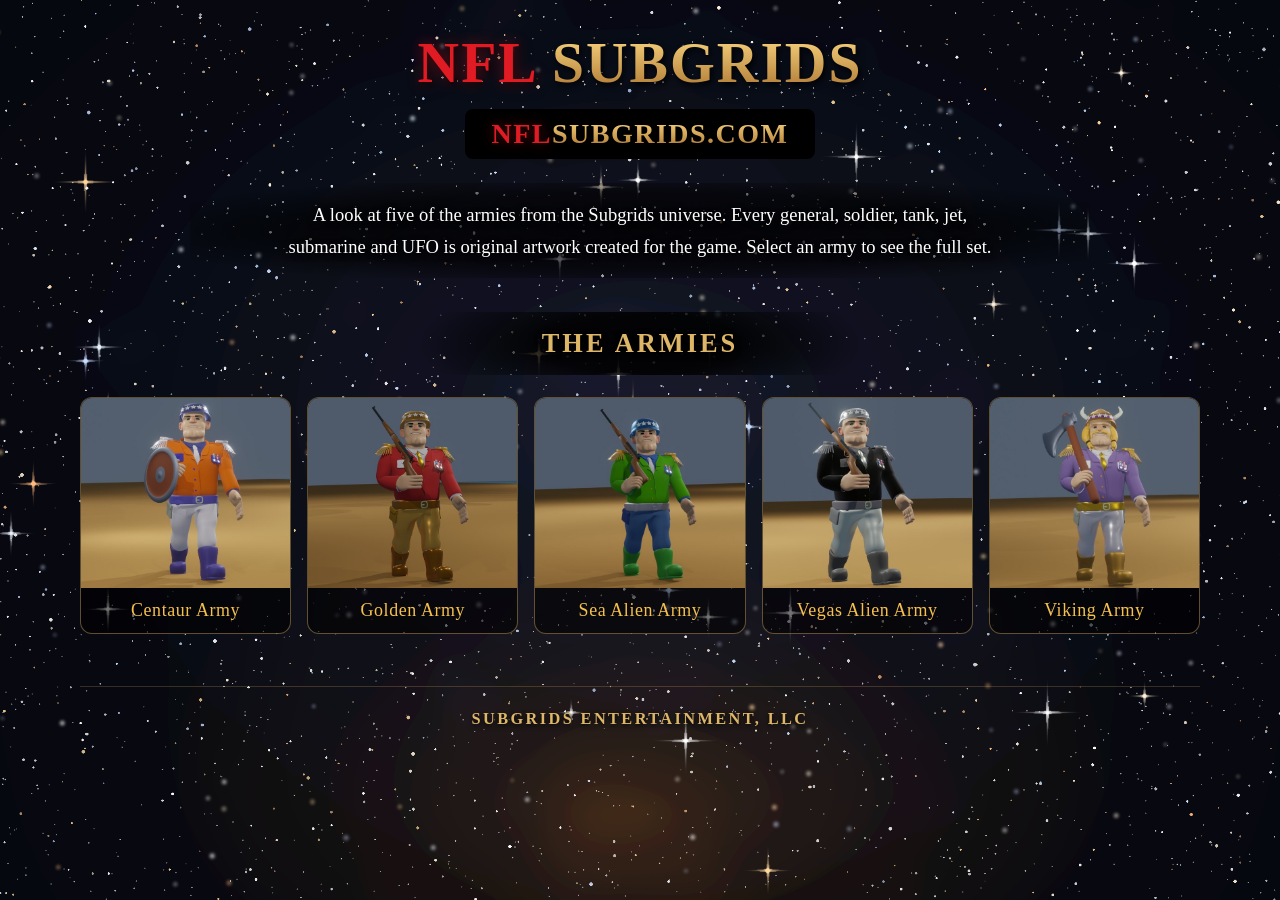
<file: index.html>
<!DOCTYPE html>
<html lang="en">
<head>
<meta charset="utf-8">
<meta name="viewport" content="width=device-width, initial-scale=1">
<title>NFL SUBGRIDS | Army Licensing</title>
<link rel="stylesheet" href="style.css?v=6">
</head>
<body>
<div class="wrap">
  <header>
    <h1 class="brand"><span class="nfl">NFL</span> <span class="gold">SUBGRIDS</span></h1>
    <a class="sitename" href="https://subgrids.com" target="_blank" rel="noopener"><span class="nfl">NFL</span><span class="gold">SUBGRIDS.COM</span></a>
  </header>
  <p class="intro">A look at five of the armies from the Subgrids universe. Every general,
  soldier, tank, jet, submarine and UFO is original artwork created for the game.
  Select an army to see the full set.</p>
  <h2 class="section">The Armies</h2>
  <div class="grid five">
    <a class="card" href="centaur.html">
      <img src="imgs/centaur/01-general.jpg" alt="Centaur Army">
      <div class="label">Centaur Army</div>
    </a>
    <a class="card" href="golden.html">
      <img src="imgs/golden/01-general.jpg" alt="Golden Army">
      <div class="label">Golden Army</div>
    </a>
    <a class="card" href="sea-alien.html">
      <img src="imgs/sea-alien/01-general.jpg" alt="Sea Alien Army">
      <div class="label">Sea Alien Army</div>
    </a>
    <a class="card" href="vegas-alien.html">
      <img src="imgs/vegas-alien/01-general.jpg" alt="Vegas Alien Army">
      <div class="label">Vegas Alien Army</div>
    </a>
    <a class="card" href="viking.html">
      <img src="imgs/viking/01-general.jpg" alt="Viking Army">
      <div class="label">Viking Army</div>
    </a>
  </div>
  <div class="sitefoot">Subgrids Entertainment, LLC</div>
</div>
</body>
</html>
</file>
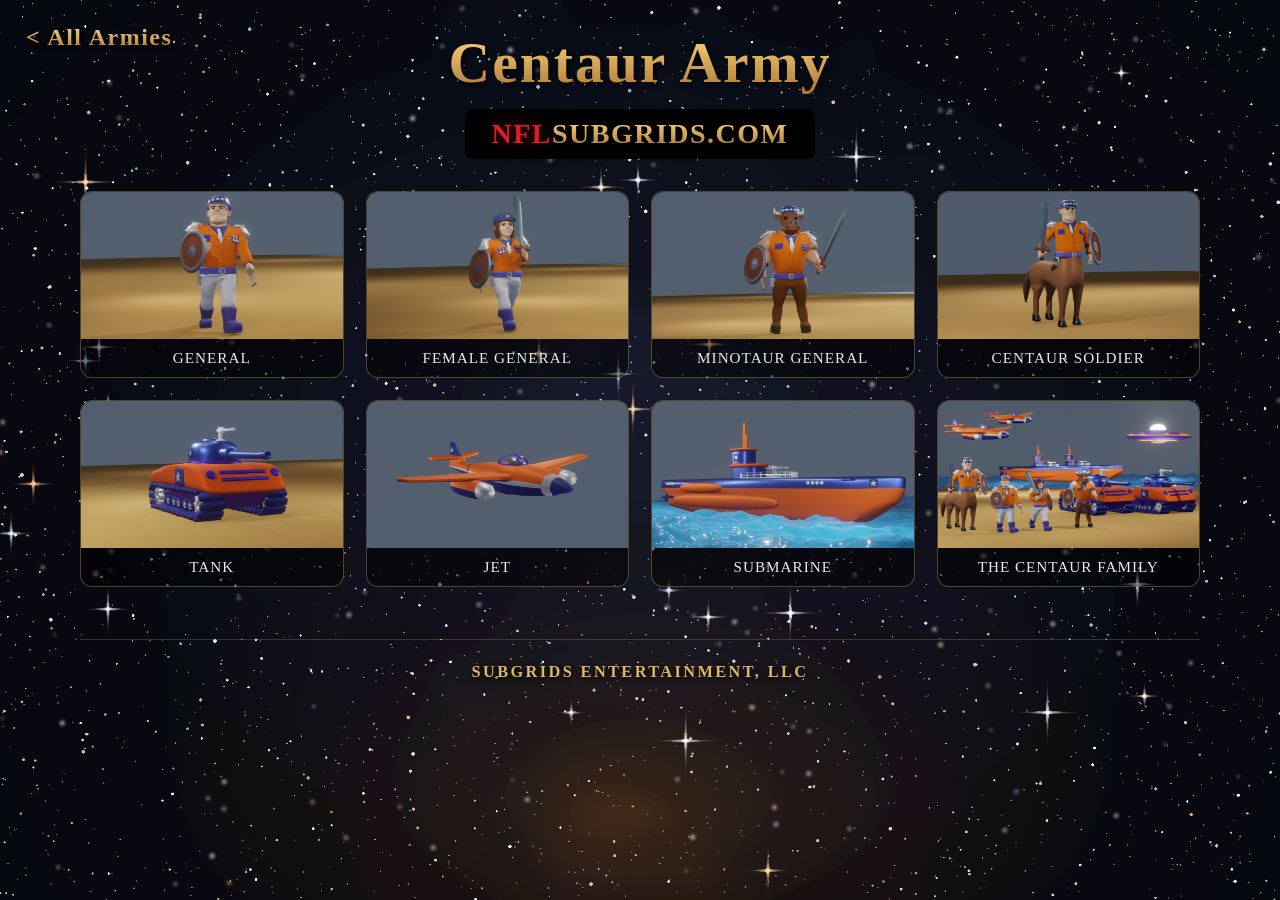
<file: centaur.html>
<!DOCTYPE html>
<html lang="en">
<head>
<meta charset="utf-8">
<meta name="viewport" content="width=device-width, initial-scale=1">
<title>Centaur Army | NFL SUBGRIDS</title>
<link rel="stylesheet" href="style.css?v=6">
</head>
<body>
<div class="wrap">
  <a class="back" href="index.html">&lt; All Armies</a>
  <header>
    <h1 class="brand gold-only">Centaur Army</h1>
    <a class="sitename" href="https://subgrids.com" target="_blank" rel="noopener"><span class="nfl">NFL</span><span class="gold">SUBGRIDS.COM</span></a>
  </header>
  <div class="grid" style="margin-top:26px;">
    <div class="plate">
      <img src="imgs/centaur/01-general.jpg" alt="Centaur Army - General" loading="lazy">
      <div class="cap">General</div>
    </div>
    <div class="plate">
      <img src="imgs/centaur/02-female-general.jpg" alt="Centaur Army - Female General" loading="lazy">
      <div class="cap">Female General</div>
    </div>
    <div class="plate">
      <img src="imgs/centaur/03-minotaur-general.jpg" alt="Centaur Army - Minotaur General" loading="lazy">
      <div class="cap">Minotaur General</div>
    </div>
    <div class="plate">
      <img src="imgs/centaur/04-centaur-soldier.jpg" alt="Centaur Army - Centaur Soldier" loading="lazy">
      <div class="cap">Centaur Soldier</div>
    </div>
    <div class="plate">
      <img src="imgs/centaur/05-tank.jpg" alt="Centaur Army - Tank" loading="lazy">
      <div class="cap">Tank</div>
    </div>
    <div class="plate">
      <img src="imgs/centaur/06-jet.jpg" alt="Centaur Army - Jet" loading="lazy">
      <div class="cap">Jet</div>
    </div>
    <div class="plate">
      <img src="imgs/centaur/07-submarine.jpg" alt="Centaur Army - Submarine" loading="lazy">
      <div class="cap">Submarine</div>
    </div>
    <div class="plate">
      <img src="imgs/centaur/10-the-centaur-family.jpg" alt="Centaur Army - The Centaur Family" loading="lazy">
      <div class="cap">The Centaur Family</div>
    </div>
  </div>
  <div class="sitefoot">Subgrids Entertainment, LLC</div>
</div>
</body>
</html>
</file>
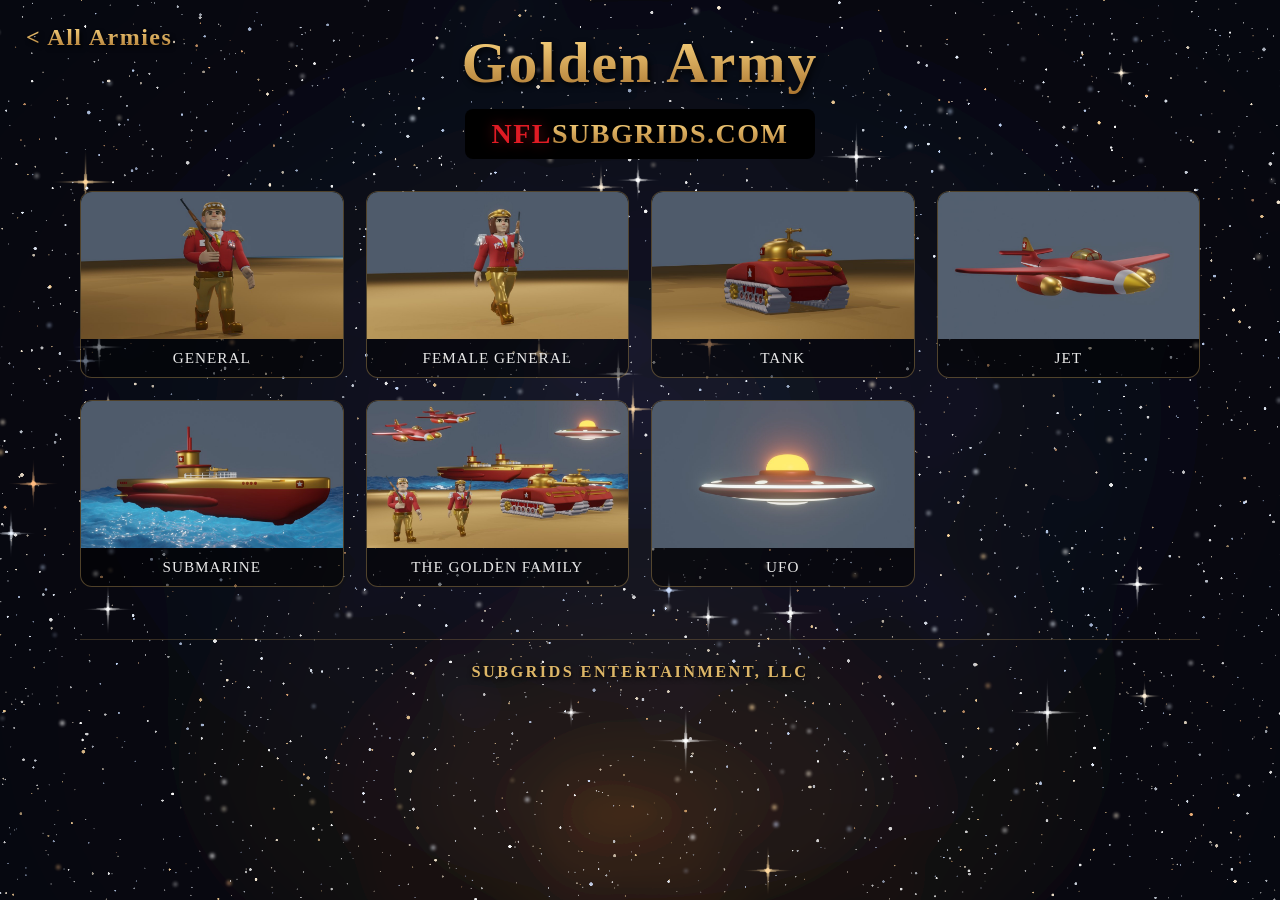
<file: golden.html>
<!DOCTYPE html>
<html lang="en">
<head>
<meta charset="utf-8">
<meta name="viewport" content="width=device-width, initial-scale=1">
<title>Golden Army | NFL SUBGRIDS</title>
<link rel="stylesheet" href="style.css?v=6">
</head>
<body>
<div class="wrap">
  <a class="back" href="index.html">&lt; All Armies</a>
  <header>
    <h1 class="brand gold-only">Golden Army</h1>
    <a class="sitename" href="https://subgrids.com" target="_blank" rel="noopener"><span class="nfl">NFL</span><span class="gold">SUBGRIDS.COM</span></a>
  </header>
  <div class="grid" style="margin-top:26px;">
    <div class="plate">
      <img src="imgs/golden/01-general.jpg" alt="Golden Army - General" loading="lazy">
      <div class="cap">General</div>
    </div>
    <div class="plate">
      <img src="imgs/golden/02-female-general.jpg" alt="Golden Army - Female General" loading="lazy">
      <div class="cap">Female General</div>
    </div>
    <div class="plate">
      <img src="imgs/golden/03-tank.jpg" alt="Golden Army - Tank" loading="lazy">
      <div class="cap">Tank</div>
    </div>
    <div class="plate">
      <img src="imgs/golden/04-jet.jpg" alt="Golden Army - Jet" loading="lazy">
      <div class="cap">Jet</div>
    </div>
    <div class="plate">
      <img src="imgs/golden/05-submarine.jpg" alt="Golden Army - Submarine" loading="lazy">
      <div class="cap">Submarine</div>
    </div>
    <div class="plate">
      <img src="imgs/golden/07-the-golden-family.jpg" alt="Golden Army - The Golden Family" loading="lazy">
      <div class="cap">The Golden Family</div>
    </div>
    <div class="plate">
      <img src="imgs/golden/06-ufo.jpg" alt="Golden Army - UFO" loading="lazy">
      <div class="cap">UFO</div>
    </div>
  </div>
  <div class="sitefoot">Subgrids Entertainment, LLC</div>
</div>
</body>
</html>
</file>
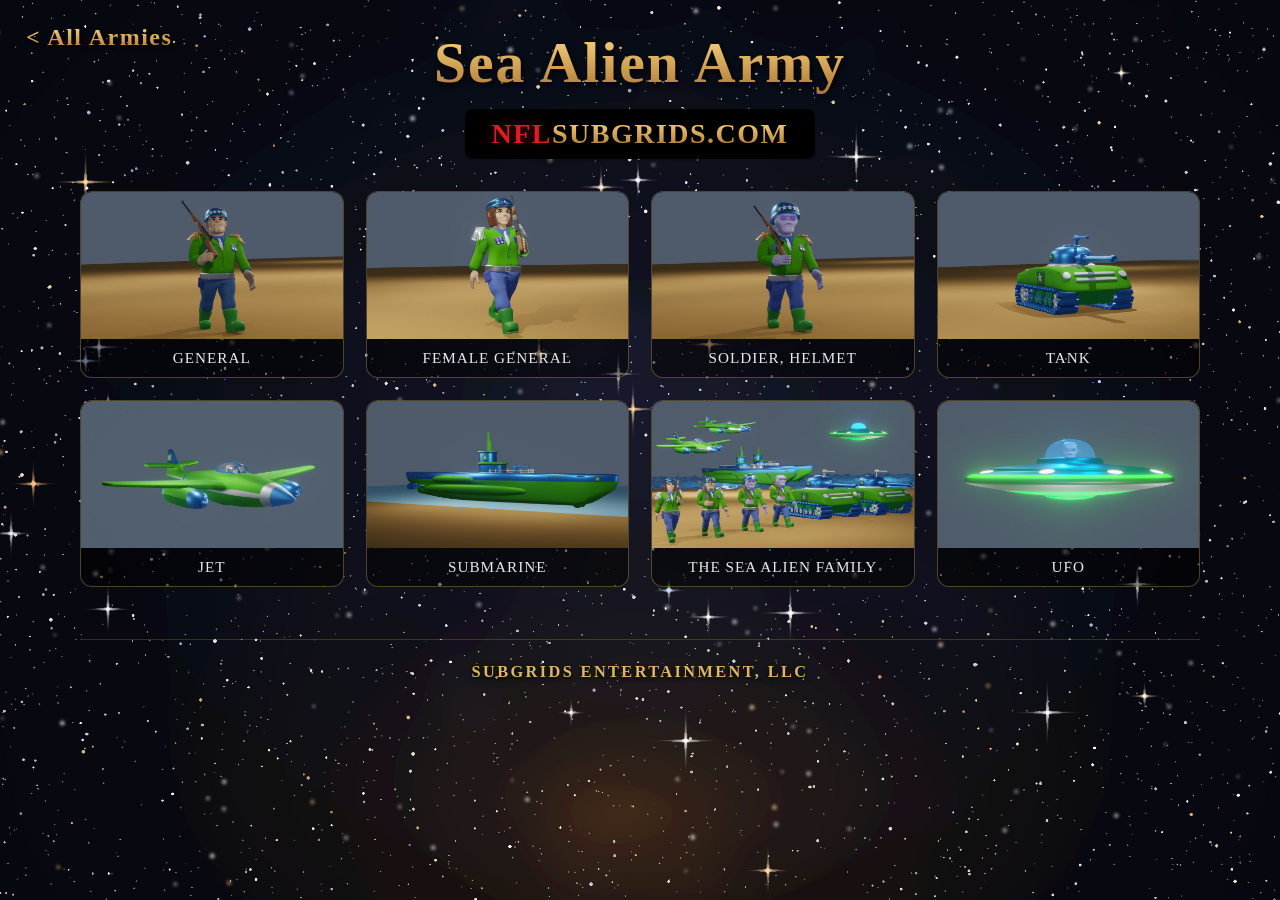
<file: sea-alien.html>
<!DOCTYPE html>
<html lang="en">
<head>
<meta charset="utf-8">
<meta name="viewport" content="width=device-width, initial-scale=1">
<title>Sea Alien Army | NFL SUBGRIDS</title>
<link rel="stylesheet" href="style.css?v=6">
</head>
<body>
<div class="wrap">
  <a class="back" href="index.html">&lt; All Armies</a>
  <header>
    <h1 class="brand gold-only">Sea Alien Army</h1>
    <a class="sitename" href="https://subgrids.com" target="_blank" rel="noopener"><span class="nfl">NFL</span><span class="gold">SUBGRIDS.COM</span></a>
  </header>
  <div class="grid" style="margin-top:26px;">
    <div class="plate">
      <img src="imgs/sea-alien/01-general.jpg" alt="Sea Alien Army - General" loading="lazy">
      <div class="cap">General</div>
    </div>
    <div class="plate">
      <img src="imgs/sea-alien/02-female-general.jpg" alt="Sea Alien Army - Female General" loading="lazy">
      <div class="cap">Female General</div>
    </div>
    <div class="plate">
      <img src="imgs/sea-alien/03-soldier-helmet.jpg" alt="Sea Alien Army - Soldier, Helmet" loading="lazy">
      <div class="cap">Soldier, Helmet</div>
    </div>
    <div class="plate">
      <img src="imgs/sea-alien/05-tank.jpg" alt="Sea Alien Army - Tank" loading="lazy">
      <div class="cap">Tank</div>
    </div>
    <div class="plate">
      <img src="imgs/sea-alien/06-jet.jpg" alt="Sea Alien Army - Jet" loading="lazy">
      <div class="cap">Jet</div>
    </div>
    <div class="plate">
      <img src="imgs/sea-alien/07-submarine.jpg" alt="Sea Alien Army - Submarine" loading="lazy">
      <div class="cap">Submarine</div>
    </div>
    <div class="plate">
      <img src="imgs/sea-alien/09-the-sea-alien-family.jpg" alt="Sea Alien Army - The Sea Alien Family" loading="lazy">
      <div class="cap">The Sea Alien Family</div>
    </div>
    <div class="plate">
      <img src="imgs/sea-alien/08-ufo.jpg" alt="Sea Alien Army - UFO" loading="lazy">
      <div class="cap">UFO</div>
    </div>
  </div>
  <div class="sitefoot">Subgrids Entertainment, LLC</div>
</div>
</body>
</html>
</file>
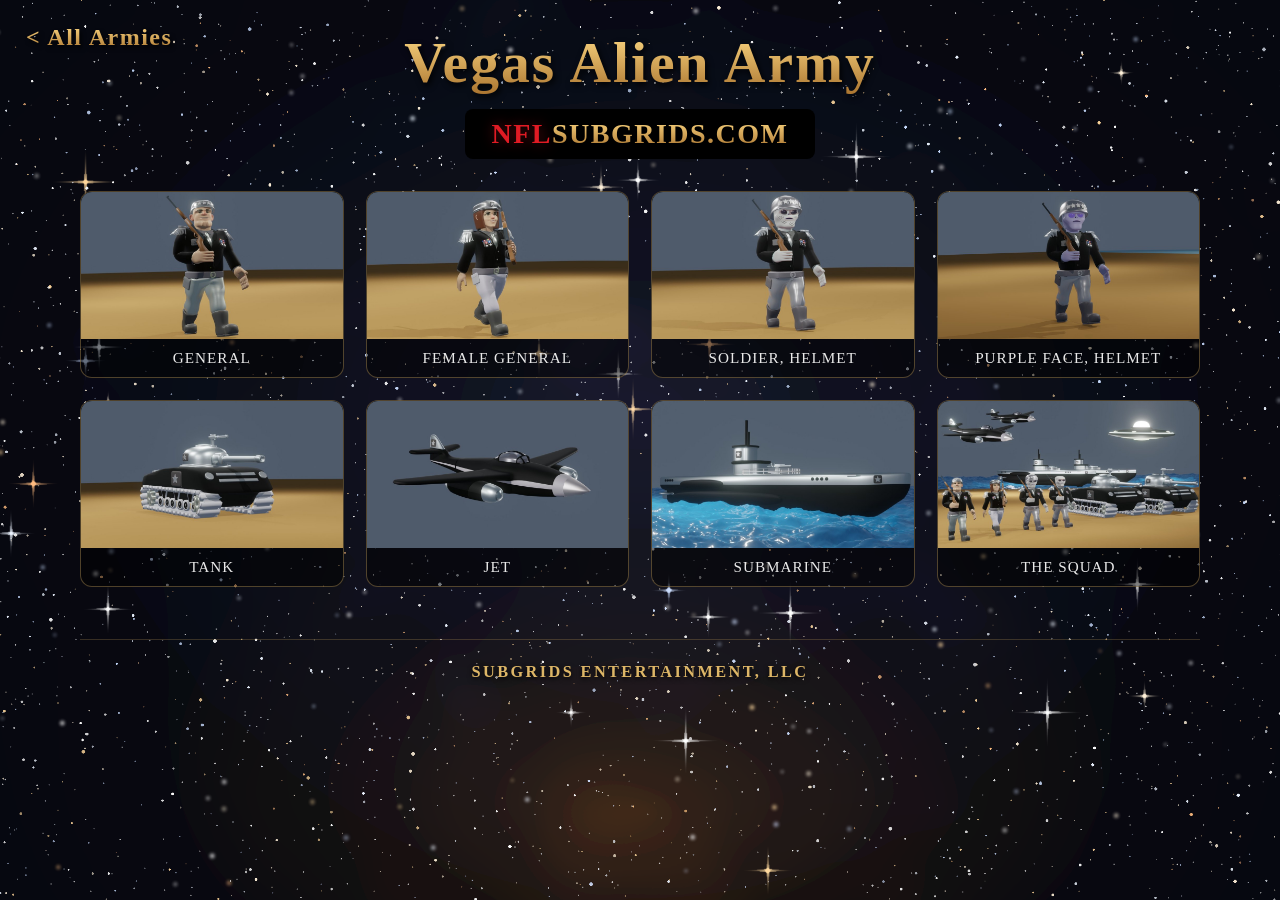
<file: vegas-alien.html>
<!DOCTYPE html>
<html lang="en">
<head>
<meta charset="utf-8">
<meta name="viewport" content="width=device-width, initial-scale=1">
<title>Vegas Alien Army | NFL SUBGRIDS</title>
<link rel="stylesheet" href="style.css?v=6">
</head>
<body>
<div class="wrap">
  <a class="back" href="index.html">&lt; All Armies</a>
  <header>
    <h1 class="brand gold-only">Vegas Alien Army</h1>
    <a class="sitename" href="https://subgrids.com" target="_blank" rel="noopener"><span class="nfl">NFL</span><span class="gold">SUBGRIDS.COM</span></a>
  </header>
  <div class="grid" style="margin-top:26px;">
    <div class="plate">
      <img src="imgs/vegas-alien/01-general.jpg" alt="Vegas Alien Army - General" loading="lazy">
      <div class="cap">General</div>
    </div>
    <div class="plate">
      <img src="imgs/vegas-alien/02-female-general.jpg" alt="Vegas Alien Army - Female General" loading="lazy">
      <div class="cap">Female General</div>
    </div>
    <div class="plate">
      <img src="imgs/vegas-alien/03-soldier-helmet.jpg" alt="Vegas Alien Army - Soldier, Helmet" loading="lazy">
      <div class="cap">Soldier, Helmet</div>
    </div>
    <div class="plate">
      <img src="imgs/vegas-alien/05-purple-face-helmet.jpg" alt="Vegas Alien Army - Purple Face, Helmet" loading="lazy">
      <div class="cap">Purple Face, Helmet</div>
    </div>
    <div class="plate">
      <img src="imgs/vegas-alien/08-tank.jpg" alt="Vegas Alien Army - Tank" loading="lazy">
      <div class="cap">Tank</div>
    </div>
    <div class="plate">
      <img src="imgs/vegas-alien/09-jet.jpg" alt="Vegas Alien Army - Jet" loading="lazy">
      <div class="cap">Jet</div>
    </div>
    <div class="plate">
      <img src="imgs/vegas-alien/10-submarine.jpg" alt="Vegas Alien Army - Submarine" loading="lazy">
      <div class="cap">Submarine</div>
    </div>
    <div class="plate">
      <img src="imgs/vegas-alien/12-the-squad.jpg" alt="Vegas Alien Army - The Squad" loading="lazy">
      <div class="cap">The Squad</div>
    </div>
  </div>
  <div class="sitefoot">Subgrids Entertainment, LLC</div>
</div>
</body>
</html>
</file>
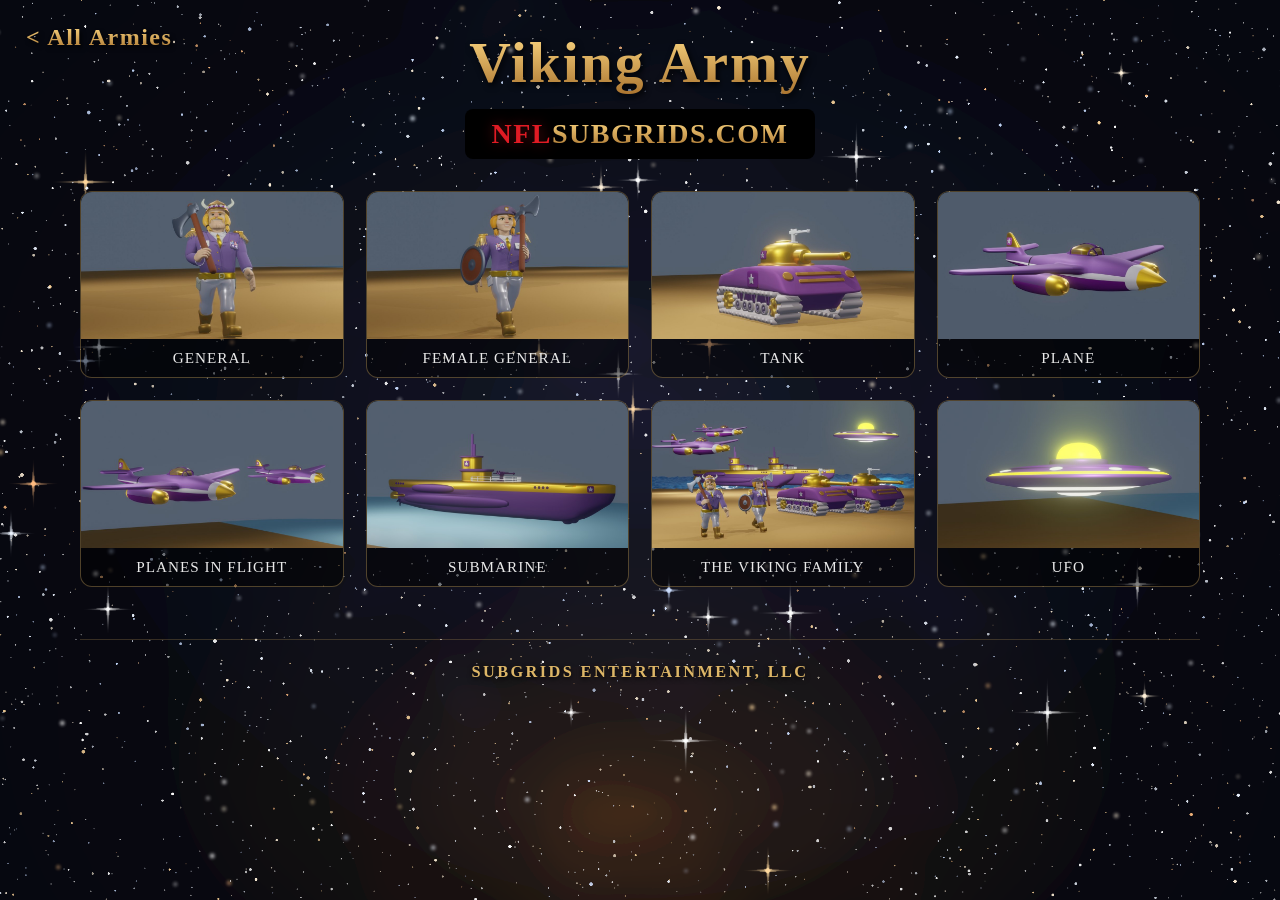
<file: viking.html>
<!DOCTYPE html>
<html lang="en">
<head>
<meta charset="utf-8">
<meta name="viewport" content="width=device-width, initial-scale=1">
<title>Viking Army | NFL SUBGRIDS</title>
<link rel="stylesheet" href="style.css?v=6">
</head>
<body>
<div class="wrap">
  <a class="back" href="index.html">&lt; All Armies</a>
  <header>
    <h1 class="brand gold-only">Viking Army</h1>
    <a class="sitename" href="https://subgrids.com" target="_blank" rel="noopener"><span class="nfl">NFL</span><span class="gold">SUBGRIDS.COM</span></a>
  </header>
  <div class="grid" style="margin-top:26px;">
    <div class="plate">
      <img src="imgs/viking/01-general.jpg" alt="Viking Army - General" loading="lazy">
      <div class="cap">General</div>
    </div>
    <div class="plate">
      <img src="imgs/viking/02-female-general.jpg" alt="Viking Army - Female General" loading="lazy">
      <div class="cap">Female General</div>
    </div>
    <div class="plate">
      <img src="imgs/viking/03-tank.jpg" alt="Viking Army - Tank" loading="lazy">
      <div class="cap">Tank</div>
    </div>
    <div class="plate">
      <img src="imgs/viking/04-plane.jpg" alt="Viking Army - Plane" loading="lazy">
      <div class="cap">Plane</div>
    </div>
    <div class="plate">
      <img src="imgs/viking/05-planes-in-flight.jpg" alt="Viking Army - Planes in Flight" loading="lazy">
      <div class="cap">Planes in Flight</div>
    </div>
    <div class="plate">
      <img src="imgs/viking/06-submarine.jpg" alt="Viking Army - Submarine" loading="lazy">
      <div class="cap">Submarine</div>
    </div>
    <div class="plate">
      <img src="imgs/viking/08-the-viking-family.jpg" alt="Viking Army - The Viking Family" loading="lazy">
      <div class="cap">The Viking Family</div>
    </div>
    <div class="plate">
      <img src="imgs/viking/07-ufo.jpg" alt="Viking Army - UFO" loading="lazy">
      <div class="cap">UFO</div>
    </div>
  </div>
  <div class="sitefoot">Subgrids Entertainment, LLC</div>
</div>
</body>
</html>
</file>
<file: style.css>
:root { --gold:#ddb667; --gold-lit:#f5c04d; }
* { box-sizing: border-box; }
body {
  margin:0; padding:0; background:#04040c url('assets/stars.png') center top / cover no-repeat fixed;
  color:#fff; font-family: Georgia, 'Times New Roman', serif; min-height:100vh;
  display:flex; flex-direction:column;
}
a { color: var(--gold-lit); }
.wrap { width:100%; max-width:1180px; margin:0 auto; padding:0 30px; flex:1 0 auto; }
header { text-align:center; padding:30px 0 6px; }
.brand {
  font-size:clamp(2.1rem, 6vw, 3.6rem); font-weight:bold; letter-spacing:2px; margin:0;
  filter:drop-shadow(2px 3px 3px rgba(0,0,0,.9));
}
/* NFL in red, SUBGRIDS in the site gold - used by the title and the footer */
.nfl { color:#e01b24; text-shadow:0 0 14px rgba(224,27,36,.45); }
.gold, .brand.gold-only {
  background:linear-gradient(to bottom,#FFDB85,#AA742F); -webkit-background-clip:text;
  background-clip:text; -webkit-text-fill-color:transparent; color:transparent;
}
.tagline { letter-spacing:5px; text-transform:uppercase; font-size:clamp(.72rem,2vw,.95rem);
  color:#dcdcdc; margin:6px 0 0; }
/* sits over the starfield, so it needs its own backing to stay readable */
.intro { max-width:900px; margin:18px auto 0; text-align:center; line-height:1.7;
  color:#fff; font-size:1.16rem; padding:16px 26px; border-radius:14px;
  text-shadow:0 2px 6px rgba(0,0,0,.95);
  /* evens the lines out so a single word cannot hang on its own */
  text-wrap:balance;
  background:radial-gradient(ellipse at center, rgba(0,0,0,.78) 0%, rgba(0,0,0,.6) 55%, transparent 85%); }
/* Dark pool behind the heading so the starfield stops breaking up the letters -
   fades out at the edges rather than sitting in a hard black box. */
h2.section { text-align:center; font-size:1.65rem; color:var(--gold); letter-spacing:3px;
  text-transform:uppercase; margin:34px 0 22px; font-weight:bold;
  padding:16px 0;
  text-shadow:0 2px 6px rgba(0,0,0,.95);
  /* sized in em so the pool hugs the words and scales with the type */
  background:radial-gradient(ellipse 8.5em 2.6em at center, rgba(0,0,0,.94) 0%, rgba(0,0,0,.85) 45%, transparent 100%); }
.grid { display:grid; grid-template-columns:repeat(auto-fill,minmax(260px,1fr)); gap:22px; }
/* home page: all five armies on one row, folding down on narrow screens */
.grid.five { grid-template-columns:repeat(5,1fr); gap:16px; }
@media (max-width:980px) { .grid.five { grid-template-columns:repeat(3,1fr); } }
@media (max-width:640px) { .grid.five { grid-template-columns:repeat(2,1fr); } }
.card { background:rgba(0,0,0,.55); border:1px solid rgba(221,182,103,.42); border-radius:12px;
  overflow:hidden; text-decoration:none; color:inherit; display:block;
  transition:transform .18s ease, border-color .18s ease, box-shadow .18s ease; }
.card:hover { transform:translateY(-4px); border-color:var(--gold-lit);
  box-shadow:0 10px 26px rgba(0,0,0,.65); }
.card img { width:100%; height:190px; object-fit:cover; display:block; background:#000; }
.card .label { padding:12px 14px; text-align:center; font-size:1.12rem; color:var(--gold-lit);
  letter-spacing:.6px; }
.plate { background:rgba(0,0,0,.5); border:1px solid rgba(221,182,103,.35); border-radius:12px;
  overflow:hidden; }
.plate img { width:100%; display:block; background:#000; }
.plate .cap { padding:10px 12px; text-align:center; font-size:.95rem; color:#e9e9e9;
  letter-spacing:1px; text-transform:uppercase; }
/* top left of the page - sits over the header area so the title does not move */
.back { position:absolute; top:24px; left:26px; z-index:2;
  display:inline-block; margin:0; font-size:1.5rem; font-weight:bold;
  text-decoration:none; letter-spacing:1.5px;
  background:linear-gradient(to bottom,#FFDB85,#AA742F); -webkit-background-clip:text;
  background-clip:text; -webkit-text-fill-color:transparent; color:transparent;
  filter:drop-shadow(2px 3px 2px rgba(0,0,0,.85)); }
/* on a phone the centred title needs the full width, so let it sit in the flow */
@media (max-width:760px) { .back { position:static; margin:20px 0 0; } }
/* solid black plate, centred under the title - clickable through to subgrids.com */
.sitename { display:inline-block; margin:14px auto 0; padding:9px 26px; background:#000;
  border-radius:8px; font-size:1.75rem; font-weight:bold; letter-spacing:1.5px;
  text-decoration:none; }
.sitename:hover { box-shadow:0 0 14px rgba(221,182,103,.55); }

/* company line at the foot of every page */
.sitefoot { margin:52px 0 0; padding:22px 0 34px; text-align:center;
  border-top:1px solid rgba(221,182,103,.22);
  font-size:1.02rem; font-weight:bold; letter-spacing:2.4px;
  text-transform:uppercase; color:var(--gold);
  text-shadow:0 2px 5px rgba(0,0,0,.9); }
</file>
